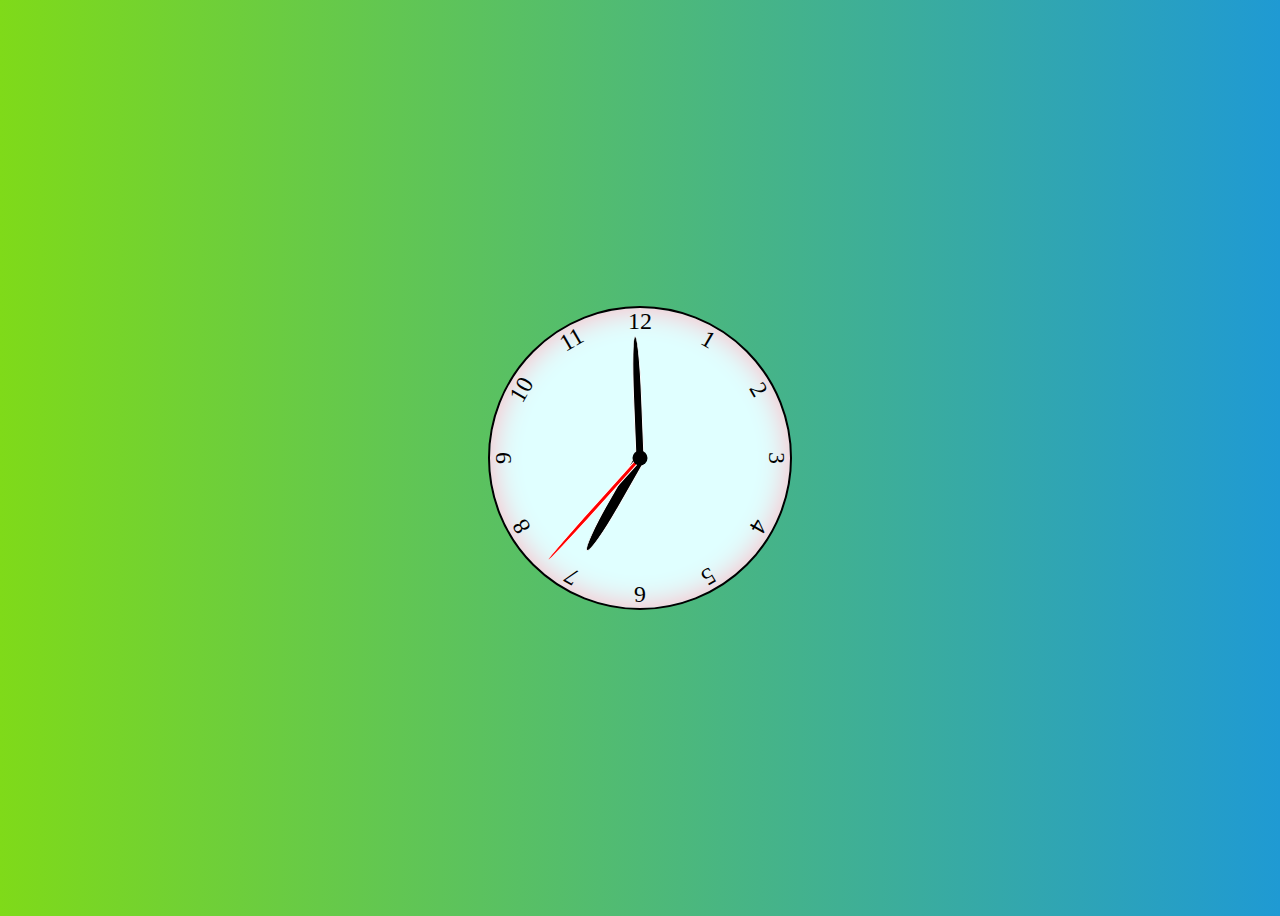
<file: index.html>
<!DOCTYPE html>
<html lang="en">
<head>
    <meta charset="UTF-8">
    <meta name="viewport" content="width=device-width, initial-scale=1.0">
    <title>Clock</title>
    <link  rel="stylesheet" href="pstyle.css" type="text/css">
    <script defer src="clocks.js"></script>
</head>
<body>
    <div class="clock">
        <div class="hand hour" data-hour-hand></div>
        <div class="hand minute" data-minute-hand></div>
        <div class="hand second" data-second-hand></div>
        
            <div class="number number1">1</div>
            <div class="number number2">2</div>
            <div class="number number3">3</div>
            <div class="number number4">4</div>
            <div class="number number5">5</div>
            <div class="number number6">6</div>
            <div class="number number7">7</div>
            <div class="number number8">8</div>
            <div class="number number9">9</div>
            <div class="number number10">10</div>
            <div class="number number11">11</div>
            <div class="number number12">12</div>
    
    </div>
    

</body>
</html>
</file>
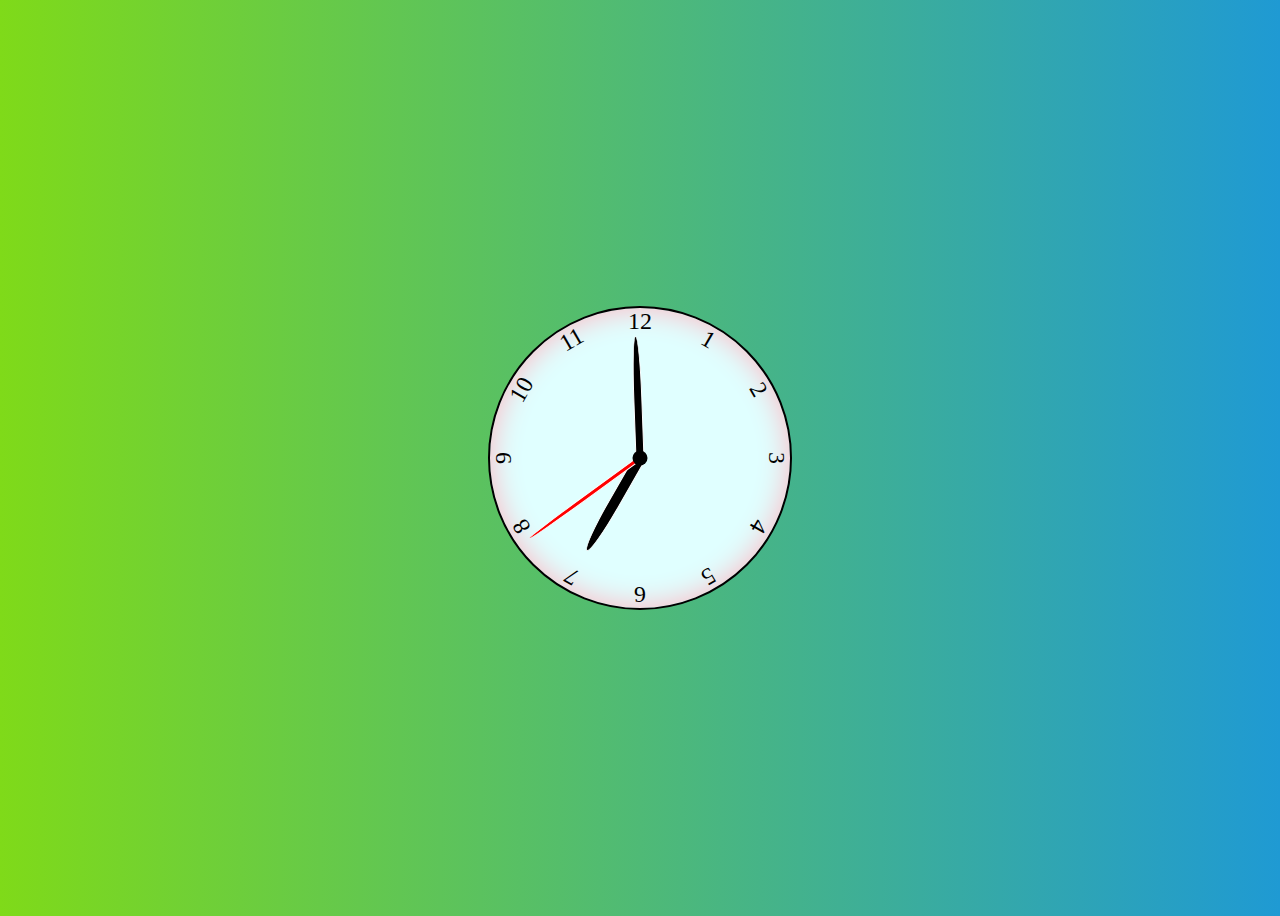
<file: practice.html>
<!DOCTYPE html>
<html lang="en">
<head>
    <meta charset="UTF-8">
    <meta name="viewport" content="width=device-width, initial-scale=1.0">
    <title>Clock</title>
    <link  rel="stylesheet" href="pstyle.css" type="text/css">
    <script defer src="clocks.js"></script>
</head>
<body>
    <div class="clock">
        <div class="hand hour" data-hour-hand></div>
        <div class="hand minute" data-minute-hand></div>
        <div class="hand second" data-second-hand></div>
        
            <div class="number number1">1</div>
            <div class="number number2">2</div>
            <div class="number number3">3</div>
            <div class="number number4">4</div>
            <div class="number number5">5</div>
            <div class="number number6">6</div>
            <div class="number number7">7</div>
            <div class="number number8">8</div>
            <div class="number number9">9</div>
            <div class="number number10">10</div>
            <div class="number number11">11</div>
            <div class="number number12">12</div>
    
    </div>
    

</body>
</html>
</file>
<file: pstyle.css>
body {
   
    background: linear-gradient(to right,rgb(127, 218, 25) ,rgb(31, 154, 211));
min-height: 100vh;
display: flex;
justify-content: center;
align-items: center;
overflow: hidden;

}
.clock {
height: 300px;
width: 300px;
border-radius: 50%;
 border: 2px solid black;
background-color:lightcyan;
position: relative;
box-shadow: inset 0 0 30px lightpink;



}

.clock::after{
content:"";
height: 15px;
width: 15px;
background-color: black;
position: absolute;
z-index: 11;
border-radius: 50%;
transform: translate(-50%,-50%);
left: 50%;
top: 50%;

}

.clock .number{
 --rotation :0;
    font-size: 50px;
    height: 100%;
    width: 100%;    
    position: absolute;
    font-size: 1.5rem;
    text-align: center;
    transform: rotate(var(--rotation));
    
}
.clock .number1{--rotation:30deg;}
.clock .number2{--rotation:60deg;}
.clock .number3{--rotation:90deg;}
.clock .number4{--rotation:120deg;}
.clock .number5{--rotation:150deg;}
.clock .number6{--rotation:180deg;}
.clock .number7{--rotation:210deg;}
.clock .number8{--rotation:240deg;}
.clock .number9{--rotation:270deg;}
.clock .number10{--rotation:300deg;}
.clock .number11{--rotation:330deg;}

.clock .hand{
--rotation:0;
  transform: translateX(-50%) rotate(calc(var(--rotation)*1deg));
    border-top-left-radius:50% ;
    border-top-right-radius: 50%;
    position: absolute;
  transform-origin: bottom;
   left:50%;
    bottom : 50%;
    background-color: black;
    border: 1px solid white;
    height:50%;
    width:10px;
z-index: 10;

}


.clock .hand.second{
    height: 45%;
    width: 3px;
    background-color: red;

    
}
.clock .hand.minute{
 
    height:40% ;
    width: 7px;
    background-color: black;
  
}
.clock .hand.hour{

    height:35% ;
    width: 10px;
    background-color: black;
   
}
</file>
